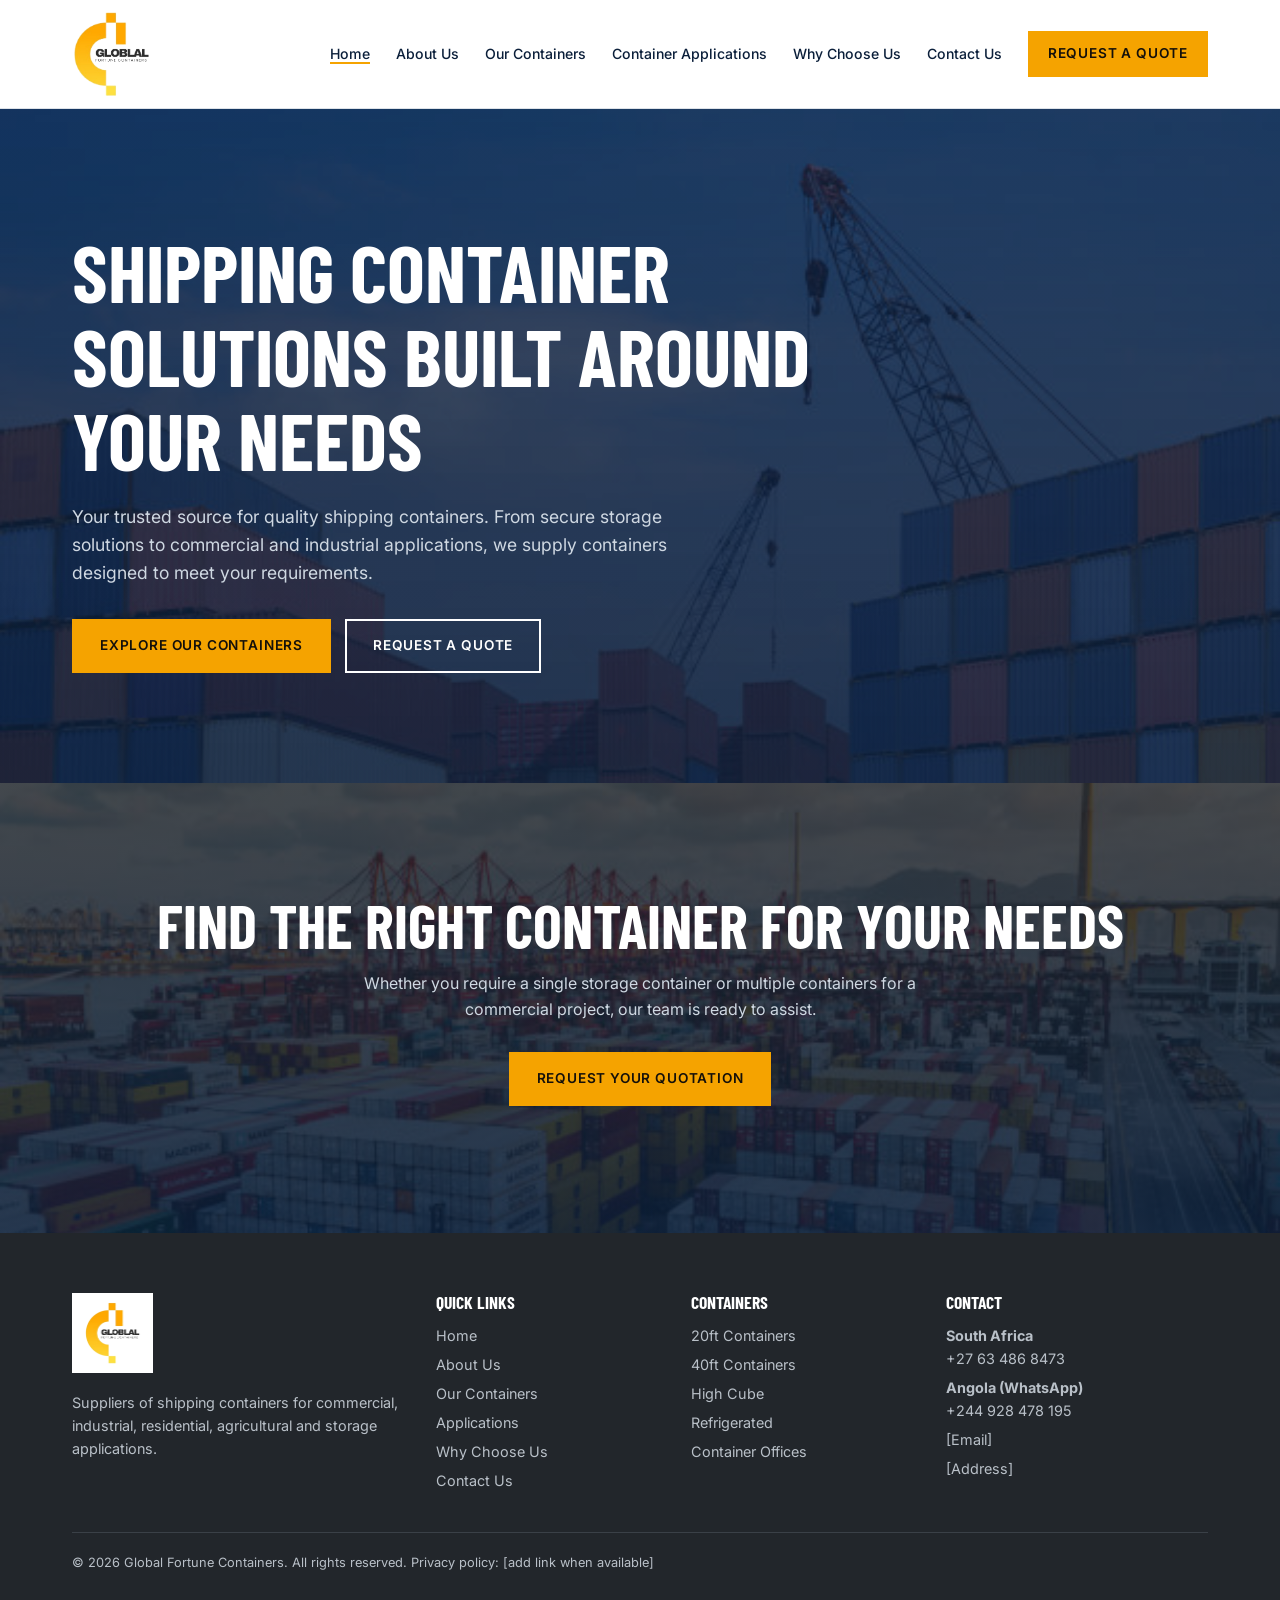
<file: index.html>
<!DOCTYPE html>
<html lang="en">
<head>
<meta charset="utf-8">
<meta name="viewport" content="width=device-width, initial-scale=1, viewport-fit=cover">
<title>Global Fortune Containers | Shipping Containers for Sale | 20ft, 40ft, High Cube &amp; Reefer Suppliers</title>
<meta name="description" content="Global Fortune Containers supplies 20ft, 40ft and high cube shipping containers, refrigerated containers, storage containers and container offices. Request a quote today.">
<link rel="canonical" href="index.html">
<link rel="preconnect" href="https://fonts.googleapis.com">
<link href="https://fonts.googleapis.com/css2?family=Barlow+Condensed:wght@600;700&family=Inter:wght@400;500;600&display=swap" rel="stylesheet">
<link rel="icon" type="image/png" sizes="32x32" href="assets/favicon-32.png">
<link rel="apple-touch-icon" href="assets/apple-touch-icon.png">
<link rel="shortcut icon" href="assets/favicon.ico">
<meta name="theme-color" content="#0b1f3a">
<link rel="stylesheet" href="assets/style.css">
</head>
<body>
<header><div class="wrap nav">
<a class="logo" href="index.html"><img src="assets/logo.png" alt="Global Fortune Containers" width="79" height="88"></a>
<button id="tg" aria-expanded="false" aria-controls="menu">MENU</button>
<nav><ul id="menu">
<li><a href="index.html" aria-current="page">Home</a></li><li><a href="about.html">About Us</a></li><li><a href="containers.html">Our Containers</a></li>
<li><a href="applications.html">Container Applications</a></li><li><a href="why-choose-us.html">Why Choose Us</a></li><li><a href="contact.html">Contact Us</a></li>
<li><a class="btn" href="request-a-quote.html">Request a Quote</a></li></ul></nav>
</div></header>
<main>
<section class="hero" id="home" data-p="home"><div class="wrap">
<h1>Shipping container solutions built around your needs</h1>
<p>Your trusted source for quality shipping containers. From secure storage solutions to commercial and industrial applications, we supply containers designed to meet your requirements.</p>
<div class="btns"><a class="btn" href="containers.html">Explore our containers</a><a class="btn ghost" href="request-a-quote.html">Request a quote</a></div>
</div></section>
<section class="cta" data-p="home"><div class="wrap">
<h2>Find the right container for your needs</h2>
<p>Whether you require a single storage container or multiple containers for a commercial project, our team is ready to assist.</p>
<a class="btn" href="request-a-quote.html">Request your quotation</a>
</div></section>
</main>
<footer><div class="wrap">
<div class="fg">
<div><a class="logo fl" href="index.html"><img src="assets/logo.png" alt="Global Fortune Containers" width="57" height="64"></a><p style="margin-top:12px">Suppliers of shipping containers for commercial, industrial, residential, agricultural and storage applications.</p></div>
<div><h3>Quick links</h3><ul><li><a href="index.html">Home</a></li><li><a href="about.html">About Us</a></li><li><a href="containers.html">Our Containers</a></li><li><a href="applications.html">Applications</a></li><li><a href="why-choose-us.html">Why Choose Us</a></li><li><a href="contact.html">Contact Us</a></li></ul></div>
<div><h3>Containers</h3><ul><li><a href="containers.html">20ft Containers</a></li><li><a href="containers.html">40ft Containers</a></li><li><a href="containers.html">High Cube</a></li><li><a href="containers.html">Refrigerated</a></li><li><a href="containers.html">Container Offices</a></li></ul></div>
<div><h3>Contact</h3><ul><li><b>South Africa</b><br><a href="tel:+27634868473">+27 63 486 8473</a></li><li><b>Angola (WhatsApp)</b><br><a href="https://wa.me/244928478195" target="_blank" rel="noopener noreferrer">+244 928 478 195</a></li><li>[Email]</li><li>[Address]</li></ul></div>
</div>
<div class="copy">&copy; <span id="yr">2026</span> Global Fortune Containers. All rights reserved. Privacy policy: [add link when available]</div>
</div></footer>
<script src="assets/site.js"></script>
</body>
</html>
</file>
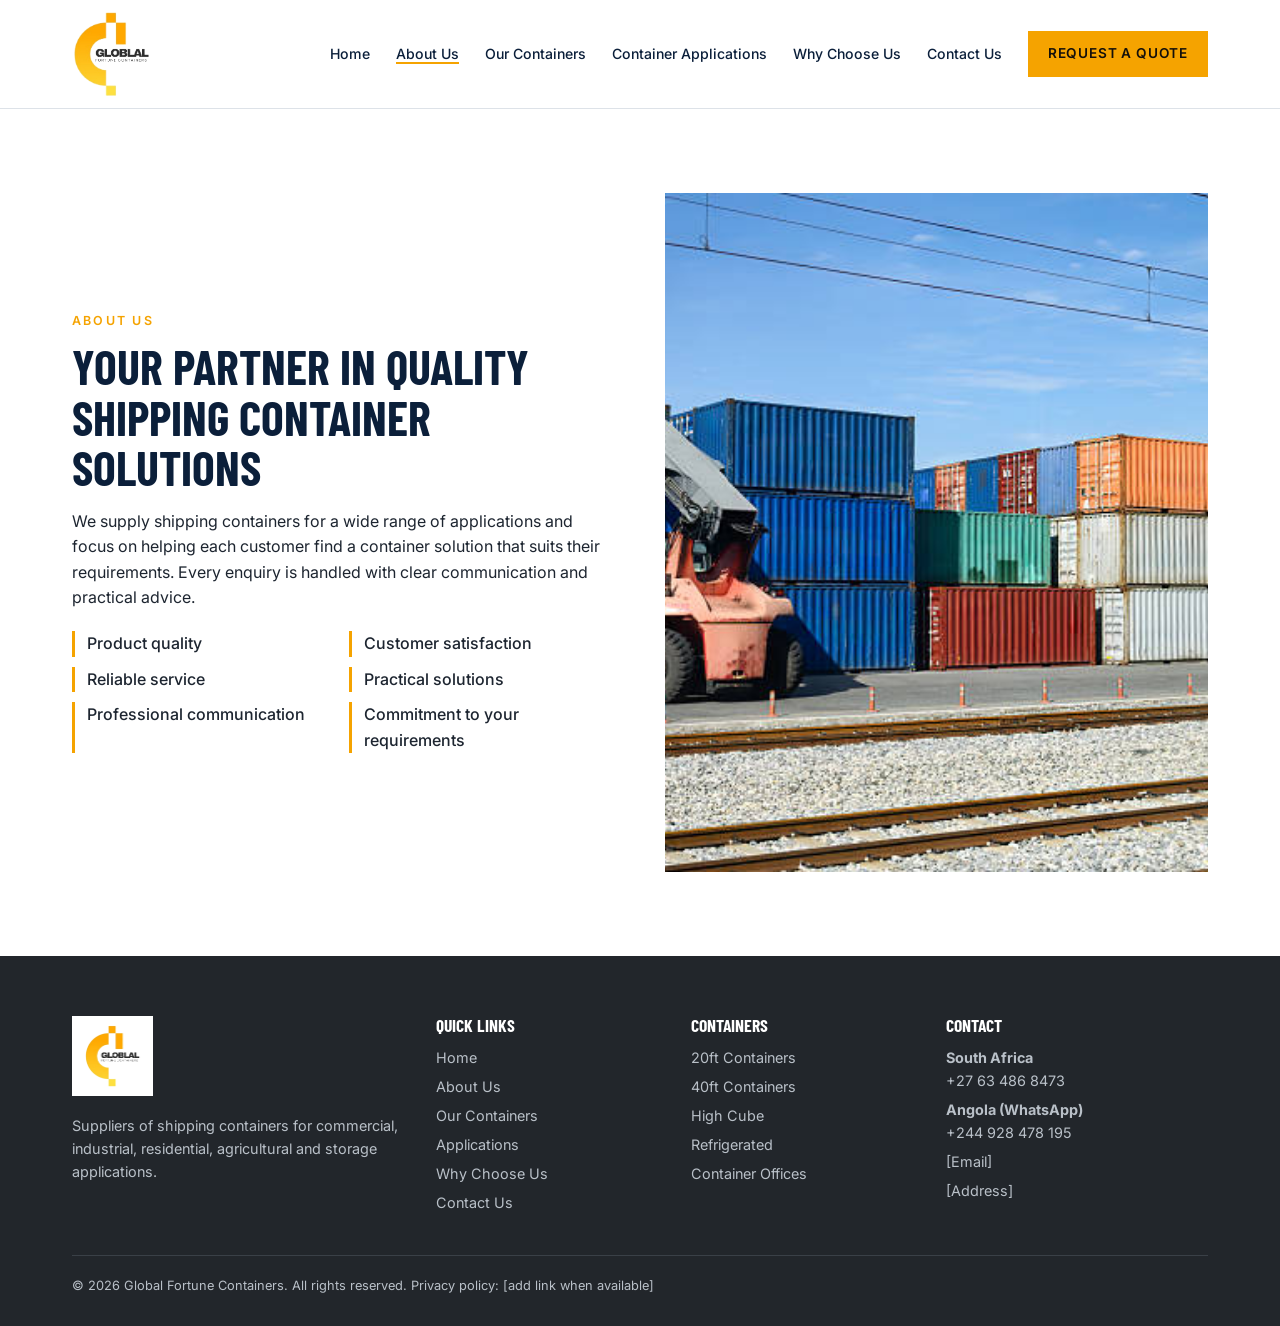
<file: about.html>
<!DOCTYPE html>
<html lang="en">
<head>
<meta charset="utf-8">
<meta name="viewport" content="width=device-width, initial-scale=1, viewport-fit=cover">
<title>About Global Fortune Containers | Shipping Container Suppliers</title>
<meta name="description" content="Learn about Global Fortune Containers, your partner in quality shipping container solutions for commercial, industrial, agricultural and residential use.">
<link rel="canonical" href="about.html">
<link rel="preconnect" href="https://fonts.googleapis.com">
<link href="https://fonts.googleapis.com/css2?family=Barlow+Condensed:wght@600;700&family=Inter:wght@400;500;600&display=swap" rel="stylesheet">
<link rel="icon" type="image/png" sizes="32x32" href="assets/favicon-32.png">
<link rel="apple-touch-icon" href="assets/apple-touch-icon.png">
<link rel="shortcut icon" href="assets/favicon.ico">
<meta name="theme-color" content="#0b1f3a">
<link rel="stylesheet" href="assets/style.css">
</head>
<body>
<header><div class="wrap nav">
<a class="logo" href="index.html"><img src="assets/logo.png" alt="Global Fortune Containers" width="79" height="88"></a>
<button id="tg" aria-expanded="false" aria-controls="menu">MENU</button>
<nav><ul id="menu">
<li><a href="index.html">Home</a></li><li><a href="about.html" aria-current="page">About Us</a></li><li><a href="containers.html">Our Containers</a></li>
<li><a href="applications.html">Container Applications</a></li><li><a href="why-choose-us.html">Why Choose Us</a></li><li><a href="contact.html">Contact Us</a></li>
<li><a class="btn" href="request-a-quote.html">Request a Quote</a></li></ul></nav>
</div></header>
<main>
<section id="about" data-p="about"><div class="wrap about">
<div><div class="eyebrow">About us</div><h2>Your partner in quality shipping container solutions</h2>
<p>We supply shipping containers for a wide range of applications and focus on helping each customer find a container solution that suits their requirements. Every enquiry is handled with clear communication and practical advice.</p>
<ul><li>Product quality</li><li>Customer satisfaction</li><li>Reliable service</li><li>Practical solutions</li><li>Professional communication</li><li>Commitment to your requirements</li></ul></div>
<img class="aimg" src="assets/images/about-containers.jpg" alt="Shipping containers supplied by Global Fortune Containers" loading="lazy">
</div></section>
</main>
<footer><div class="wrap">
<div class="fg">
<div><a class="logo fl" href="index.html"><img src="assets/logo.png" alt="Global Fortune Containers" width="57" height="64"></a><p style="margin-top:12px">Suppliers of shipping containers for commercial, industrial, residential, agricultural and storage applications.</p></div>
<div><h3>Quick links</h3><ul><li><a href="index.html">Home</a></li><li><a href="about.html">About Us</a></li><li><a href="containers.html">Our Containers</a></li><li><a href="applications.html">Applications</a></li><li><a href="why-choose-us.html">Why Choose Us</a></li><li><a href="contact.html">Contact Us</a></li></ul></div>
<div><h3>Containers</h3><ul><li><a href="containers.html">20ft Containers</a></li><li><a href="containers.html">40ft Containers</a></li><li><a href="containers.html">High Cube</a></li><li><a href="containers.html">Refrigerated</a></li><li><a href="containers.html">Container Offices</a></li></ul></div>
<div><h3>Contact</h3><ul><li><b>South Africa</b><br><a href="tel:+27634868473">+27 63 486 8473</a></li><li><b>Angola (WhatsApp)</b><br><a href="https://wa.me/244928478195" target="_blank" rel="noopener noreferrer">+244 928 478 195</a></li><li>[Email]</li><li>[Address]</li></ul></div>
</div>
<div class="copy">&copy; <span id="yr">2026</span> Global Fortune Containers. All rights reserved. Privacy policy: [add link when available]</div>
</div></footer>
<script src="assets/site.js"></script>
</body>
</html>
</file>
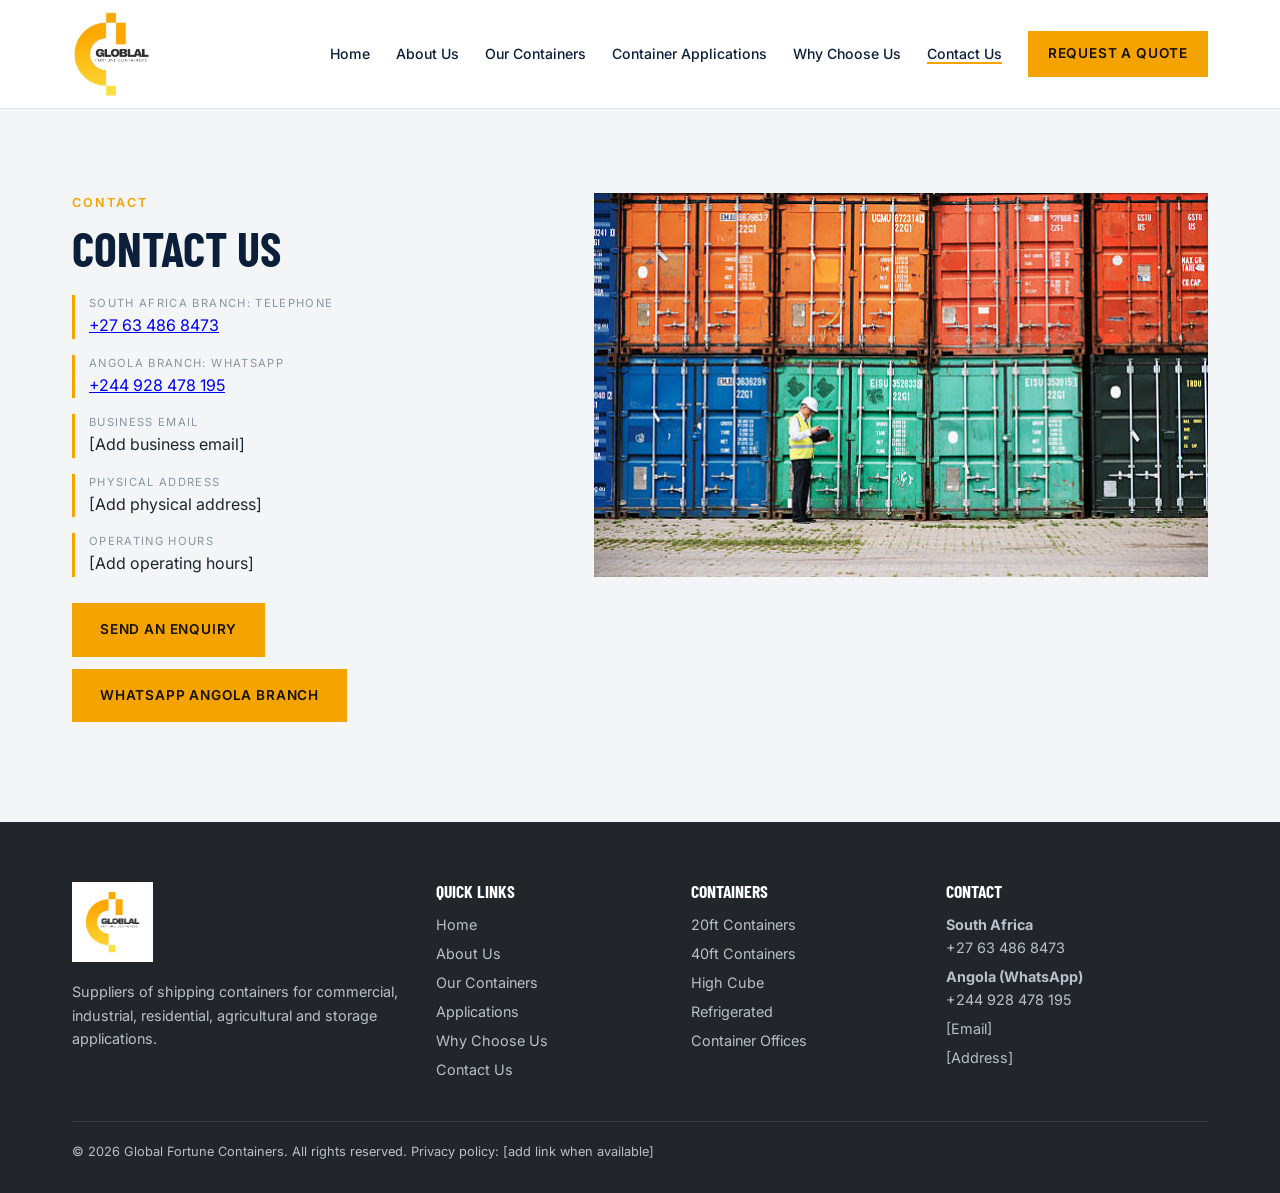
<file: contact.html>
<!DOCTYPE html>
<html lang="en">
<head>
<meta charset="utf-8">
<meta name="viewport" content="width=device-width, initial-scale=1, viewport-fit=cover">
<title>Contact Global Fortune Containers | Shipping Container Suppliers</title>
<meta name="description" content="Contact Global Fortune Containers about shipping containers for sale. Telephone, WhatsApp, email, address and operating hours.">
<link rel="canonical" href="contact.html">
<link rel="preconnect" href="https://fonts.googleapis.com">
<link href="https://fonts.googleapis.com/css2?family=Barlow+Condensed:wght@600;700&family=Inter:wght@400;500;600&display=swap" rel="stylesheet">
<link rel="icon" type="image/png" sizes="32x32" href="assets/favicon-32.png">
<link rel="apple-touch-icon" href="assets/apple-touch-icon.png">
<link rel="shortcut icon" href="assets/favicon.ico">
<meta name="theme-color" content="#0b1f3a">
<link rel="stylesheet" href="assets/style.css">
</head>
<body>
<header><div class="wrap nav">
<a class="logo" href="index.html"><img src="assets/logo.png" alt="Global Fortune Containers" width="79" height="88"></a>
<button id="tg" aria-expanded="false" aria-controls="menu">MENU</button>
<nav><ul id="menu">
<li><a href="index.html">Home</a></li><li><a href="about.html">About Us</a></li><li><a href="containers.html">Our Containers</a></li>
<li><a href="applications.html">Container Applications</a></li><li><a href="why-choose-us.html">Why Choose Us</a></li><li><a href="contact.html" aria-current="page">Contact Us</a></li>
<li><a class="btn" href="request-a-quote.html">Request a Quote</a></li></ul></nav>
</div></header>
<main>
<section class="alt" id="contact" data-p="contact"><div class="wrap contact">
<div><div class="eyebrow">Contact</div><h2>Contact us</h2>
<div class="ci">
<div><small>South Africa branch: telephone</small><a href="tel:+27634868473">+27 63 486 8473</a></div>
<div><small>Angola branch: WhatsApp</small><a href="https://wa.me/244928478195" target="_blank" rel="noopener noreferrer">+244 928 478 195</a></div>
<div><small>Business email</small><span id="em">[Add business email]</span></div>
<div><small>Physical address</small>[Add physical address]</div>
<div><small>Operating hours</small>[Add operating hours]</div></div>
<p style="margin-top:26px;display:flex;gap:12px;flex-wrap:wrap"><a class="btn" href="request-a-quote.html">Send an enquiry</a><a class="btn ghost-dark" href="https://wa.me/244928478195" target="_blank" rel="noopener noreferrer">WhatsApp Angola branch</a></p></div>
<img class="cimg" src="assets/images/contact-yard-entrance.jpg" alt="Container yard entrance" loading="lazy">
</div></section>
</main>
<footer><div class="wrap">
<div class="fg">
<div><a class="logo fl" href="index.html"><img src="assets/logo.png" alt="Global Fortune Containers" width="57" height="64"></a><p style="margin-top:12px">Suppliers of shipping containers for commercial, industrial, residential, agricultural and storage applications.</p></div>
<div><h3>Quick links</h3><ul><li><a href="index.html">Home</a></li><li><a href="about.html">About Us</a></li><li><a href="containers.html">Our Containers</a></li><li><a href="applications.html">Applications</a></li><li><a href="why-choose-us.html">Why Choose Us</a></li><li><a href="contact.html">Contact Us</a></li></ul></div>
<div><h3>Containers</h3><ul><li><a href="containers.html">20ft Containers</a></li><li><a href="containers.html">40ft Containers</a></li><li><a href="containers.html">High Cube</a></li><li><a href="containers.html">Refrigerated</a></li><li><a href="containers.html">Container Offices</a></li></ul></div>
<div><h3>Contact</h3><ul><li><b>South Africa</b><br><a href="tel:+27634868473">+27 63 486 8473</a></li><li><b>Angola (WhatsApp)</b><br><a href="https://wa.me/244928478195" target="_blank" rel="noopener noreferrer">+244 928 478 195</a></li><li>[Email]</li><li>[Address]</li></ul></div>
</div>
<div class="copy">&copy; <span id="yr">2026</span> Global Fortune Containers. All rights reserved. Privacy policy: [add link when available]</div>
</div></footer>
<script src="assets/site.js"></script>
</body>
</html>
</file>
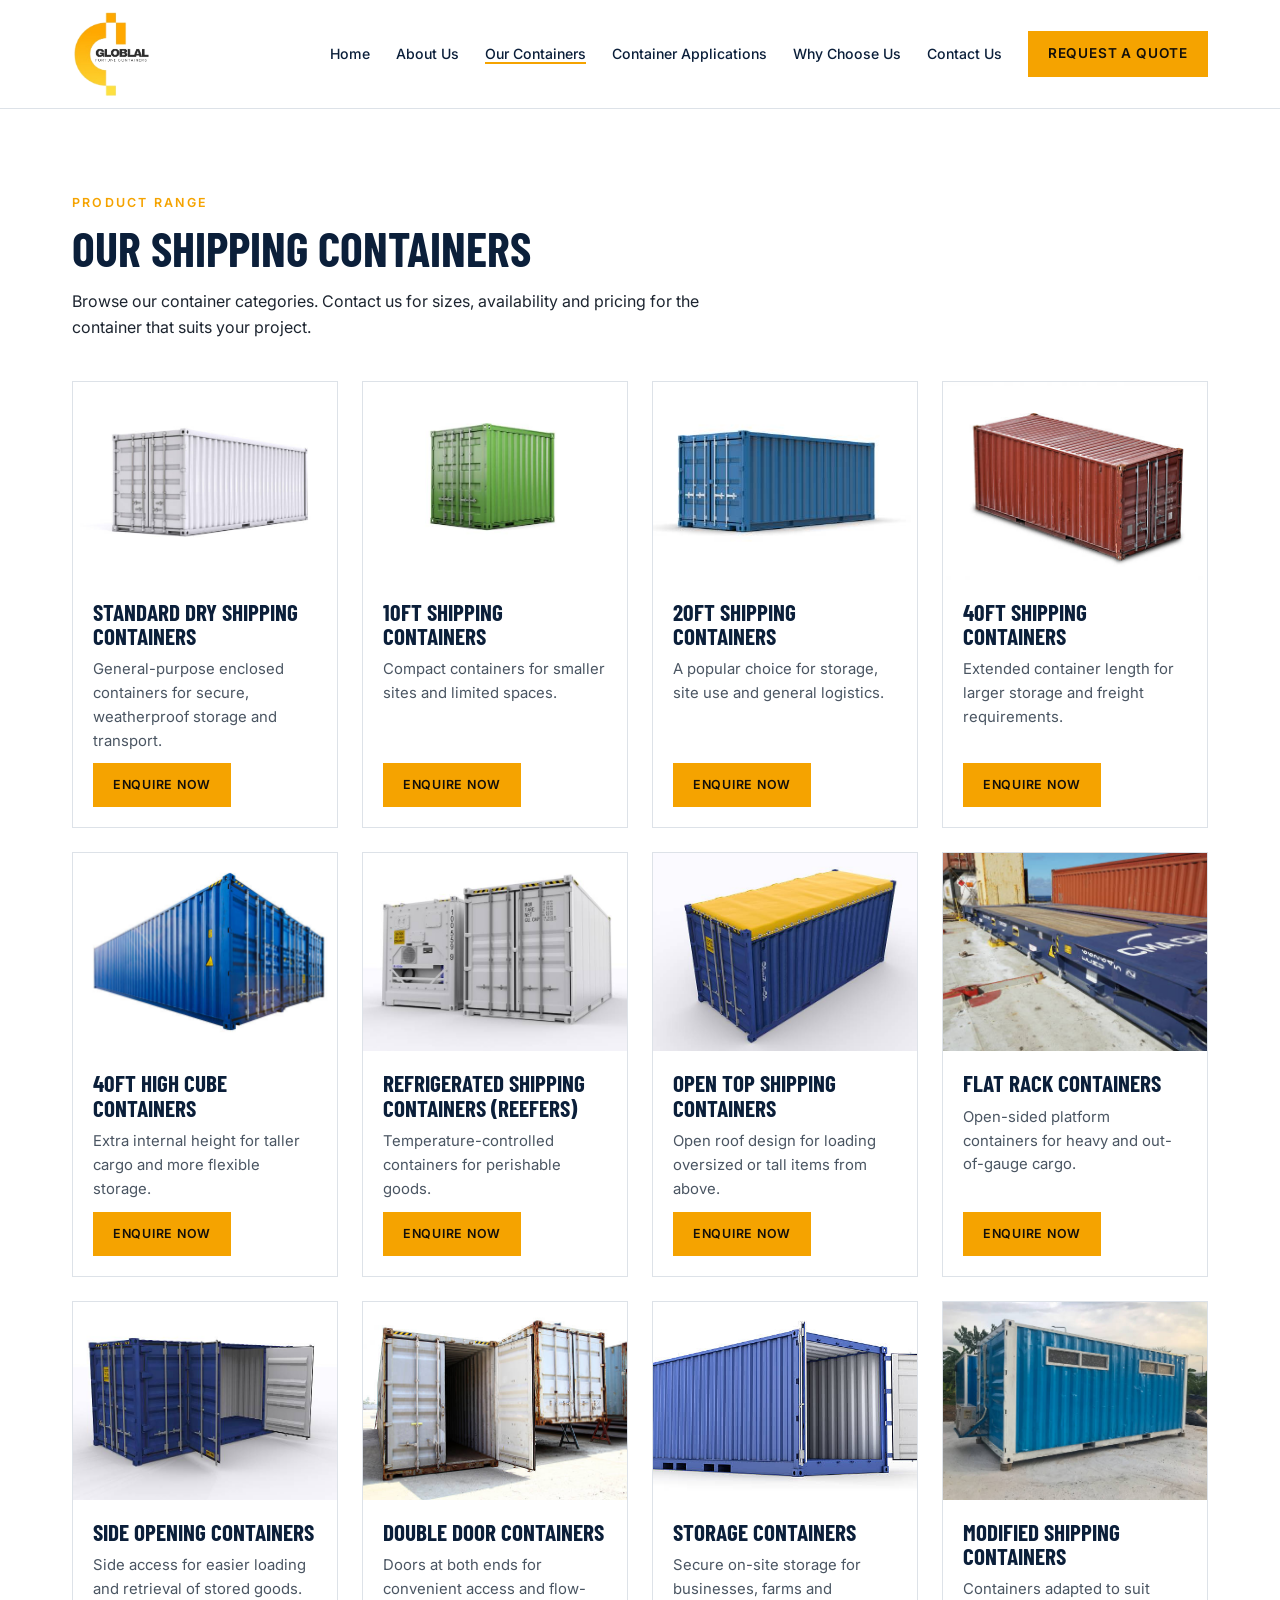
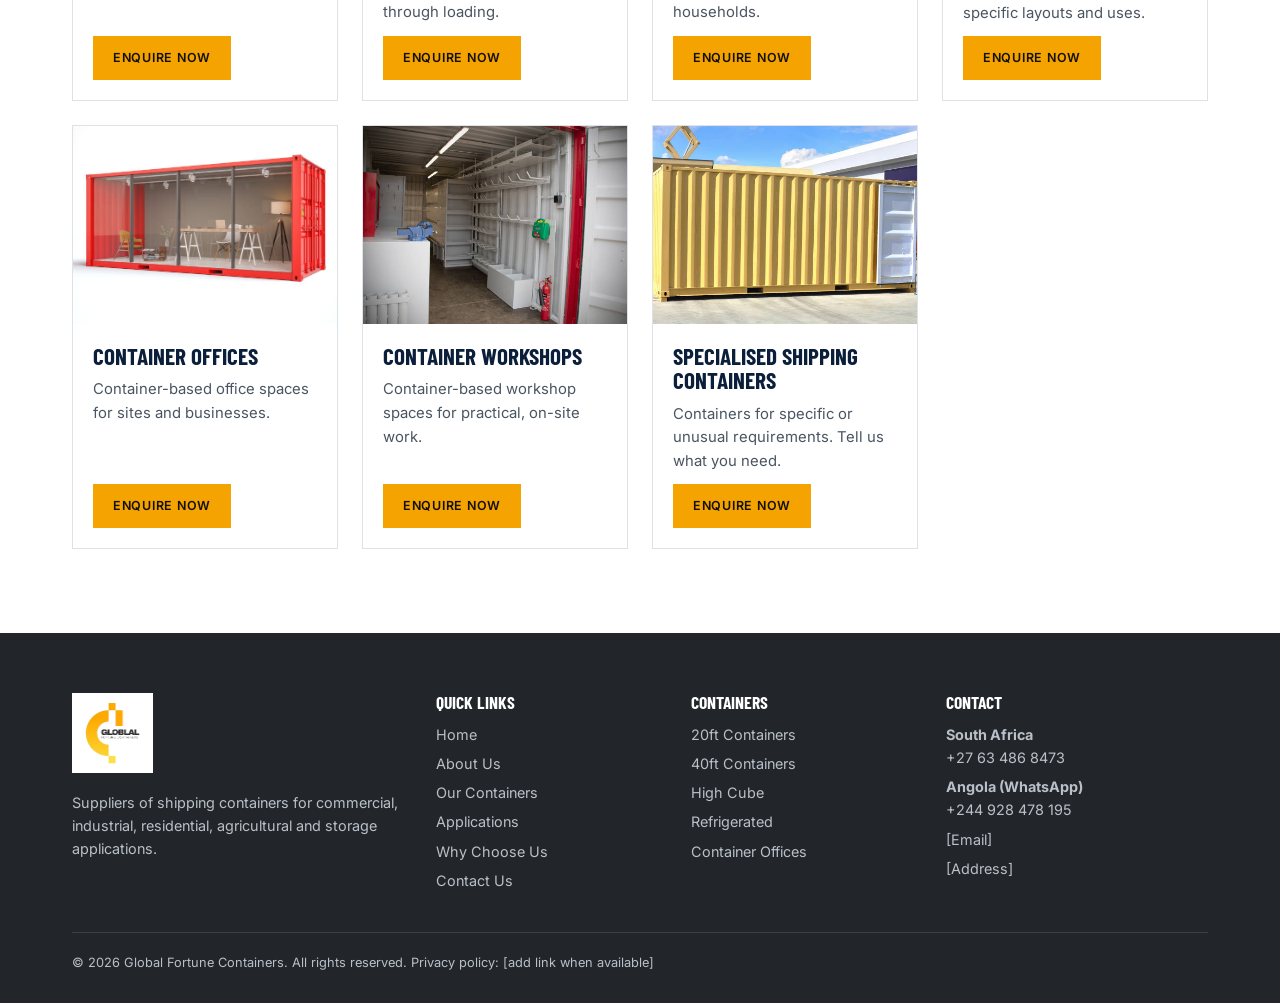
<file: containers.html>
<!DOCTYPE html>
<html lang="en">
<head>
<meta charset="utf-8">
<meta name="viewport" content="width=device-width, initial-scale=1, viewport-fit=cover">
<title>Shipping Containers for Sale | 20ft, 40ft, High Cube, Reefer | Global Fortune Containers</title>
<meta name="description" content="Browse 20ft, 40ft and high cube shipping containers, refrigerated containers, storage containers, container offices and modified containers.">
<link rel="canonical" href="containers.html">
<link rel="preconnect" href="https://fonts.googleapis.com">
<link href="https://fonts.googleapis.com/css2?family=Barlow+Condensed:wght@600;700&family=Inter:wght@400;500;600&display=swap" rel="stylesheet">
<link rel="icon" type="image/png" sizes="32x32" href="assets/favicon-32.png">
<link rel="apple-touch-icon" href="assets/apple-touch-icon.png">
<link rel="shortcut icon" href="assets/favicon.ico">
<meta name="theme-color" content="#0b1f3a">
<link rel="stylesheet" href="assets/style.css">
</head>
<body>
<header><div class="wrap nav">
<a class="logo" href="index.html"><img src="assets/logo.png" alt="Global Fortune Containers" width="79" height="88"></a>
<button id="tg" aria-expanded="false" aria-controls="menu">MENU</button>
<nav><ul id="menu">
<li><a href="index.html">Home</a></li><li><a href="about.html">About Us</a></li><li><a href="containers.html" aria-current="page">Our Containers</a></li>
<li><a href="applications.html">Container Applications</a></li><li><a href="why-choose-us.html">Why Choose Us</a></li><li><a href="contact.html">Contact Us</a></li>
<li><a class="btn" href="request-a-quote.html">Request a Quote</a></li></ul></nav>
</div></header>
<main>
<section id="containers" data-p="containers"><div class="wrap">
<div class="eyebrow">Product range</div><h2>Our shipping containers</h2>
<p style="max-width:680px">Browse our container categories. Contact us for sizes, availability and pricing for the container that suits your project.</p>
<div class="grid" id="products"></div>
</div></section>
</main>
<footer><div class="wrap">
<div class="fg">
<div><a class="logo fl" href="index.html"><img src="assets/logo.png" alt="Global Fortune Containers" width="57" height="64"></a><p style="margin-top:12px">Suppliers of shipping containers for commercial, industrial, residential, agricultural and storage applications.</p></div>
<div><h3>Quick links</h3><ul><li><a href="index.html">Home</a></li><li><a href="about.html">About Us</a></li><li><a href="containers.html">Our Containers</a></li><li><a href="applications.html">Applications</a></li><li><a href="why-choose-us.html">Why Choose Us</a></li><li><a href="contact.html">Contact Us</a></li></ul></div>
<div><h3>Containers</h3><ul><li><a href="containers.html">20ft Containers</a></li><li><a href="containers.html">40ft Containers</a></li><li><a href="containers.html">High Cube</a></li><li><a href="containers.html">Refrigerated</a></li><li><a href="containers.html">Container Offices</a></li></ul></div>
<div><h3>Contact</h3><ul><li><b>South Africa</b><br><a href="tel:+27634868473">+27 63 486 8473</a></li><li><b>Angola (WhatsApp)</b><br><a href="https://wa.me/244928478195" target="_blank" rel="noopener noreferrer">+244 928 478 195</a></li><li>[Email]</li><li>[Address]</li></ul></div>
</div>
<div class="copy">&copy; <span id="yr">2026</span> Global Fortune Containers. All rights reserved. Privacy policy: [add link when available]</div>
</div></footer>
<script src="assets/site.js"></script>
</body>
</html>
</file>
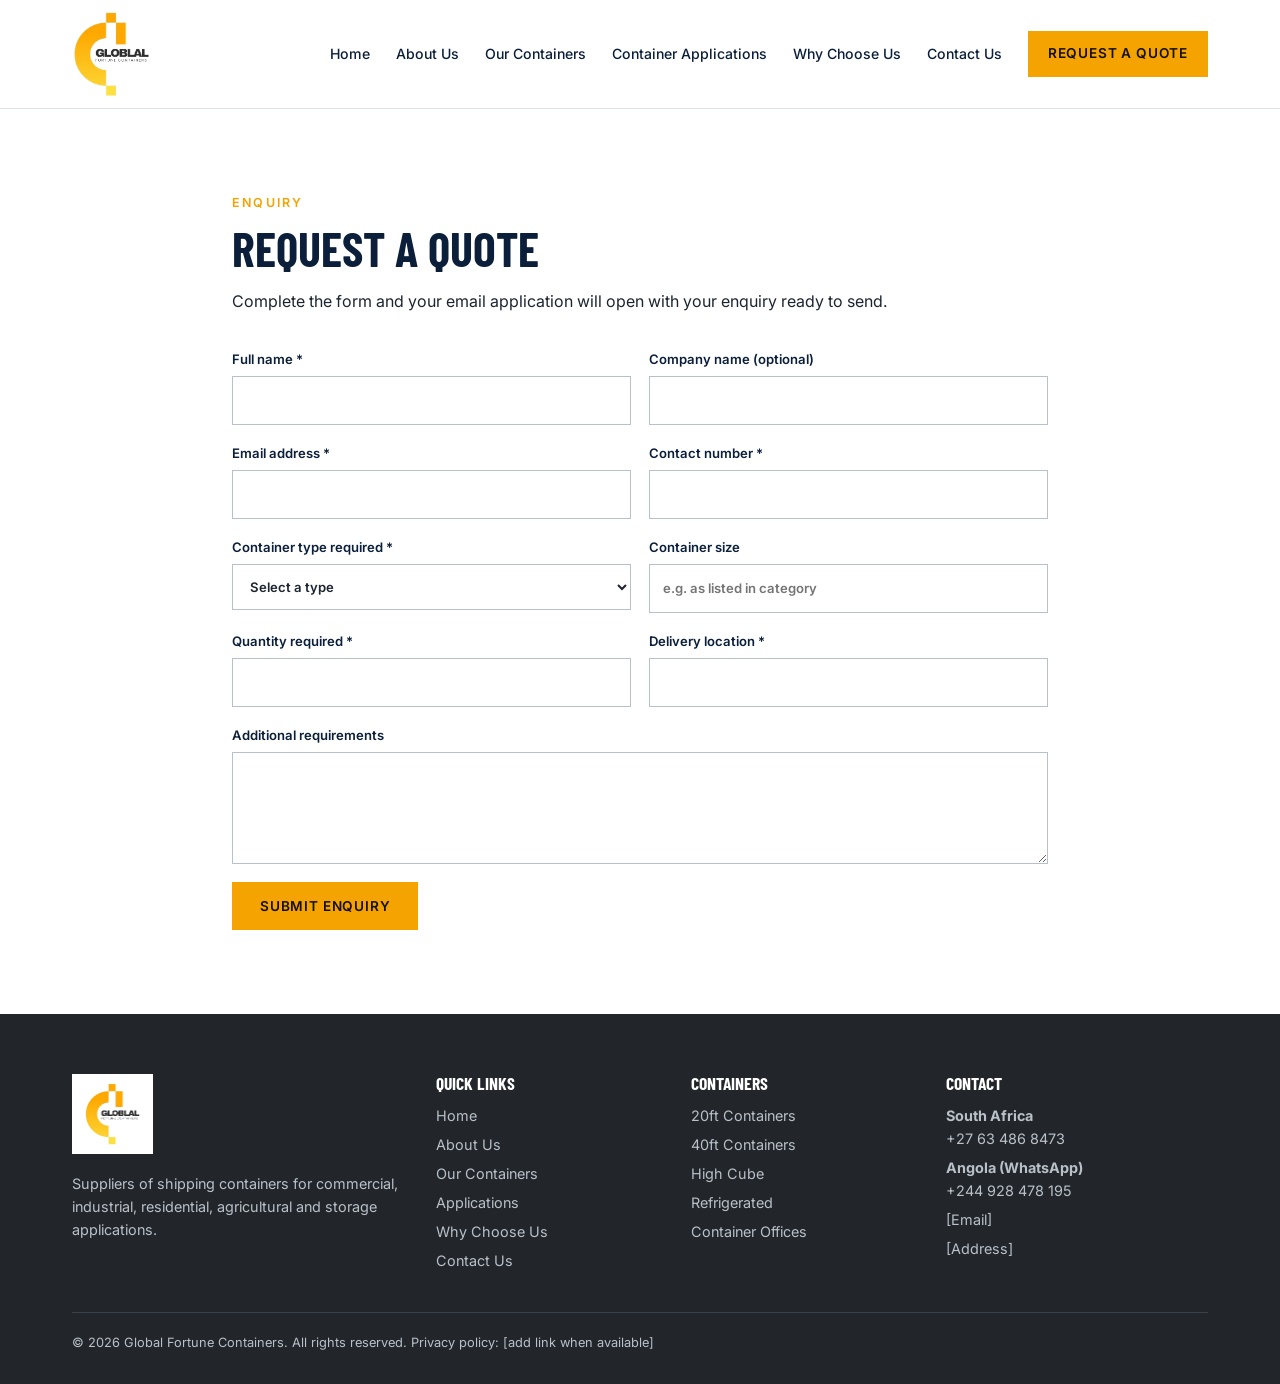
<file: request-a-quote.html>
<!DOCTYPE html>
<html lang="en">
<head>
<meta charset="utf-8">
<meta name="viewport" content="width=device-width, initial-scale=1, viewport-fit=cover">
<title>Request a Quote | Shipping Containers | Global Fortune Containers</title>
<meta name="description" content="Request a quotation for shipping containers. Tell us the type, size, quantity and delivery location you need.">
<link rel="canonical" href="request-a-quote.html">
<link rel="preconnect" href="https://fonts.googleapis.com">
<link href="https://fonts.googleapis.com/css2?family=Barlow+Condensed:wght@600;700&family=Inter:wght@400;500;600&display=swap" rel="stylesheet">
<link rel="icon" type="image/png" sizes="32x32" href="assets/favicon-32.png">
<link rel="apple-touch-icon" href="assets/apple-touch-icon.png">
<link rel="shortcut icon" href="assets/favicon.ico">
<meta name="theme-color" content="#0b1f3a">
<link rel="stylesheet" href="assets/style.css">
</head>
<body>
<header><div class="wrap nav">
<a class="logo" href="index.html"><img src="assets/logo.png" alt="Global Fortune Containers" width="79" height="88"></a>
<button id="tg" aria-expanded="false" aria-controls="menu">MENU</button>
<nav><ul id="menu">
<li><a href="index.html">Home</a></li><li><a href="about.html">About Us</a></li><li><a href="containers.html">Our Containers</a></li>
<li><a href="applications.html">Container Applications</a></li><li><a href="why-choose-us.html">Why Choose Us</a></li><li><a href="contact.html">Contact Us</a></li>
<li><a class="btn" href="request-a-quote.html">Request a Quote</a></li></ul></nav>
</div></header>
<main>
<section id="enquiry" data-p="quote"><div class="wrap" style="max-width:860px">
<div class="eyebrow">Enquiry</div><h2>Request a quote</h2>
<p>Complete the form and your email application will open with your enquiry ready to send.</p>
<form id="f" novalidate>
<label>Full name *<input name="Full Name" required autocomplete="name"></label>
<label>Company name (optional)<input name="Company" autocomplete="organization"></label>
<label>Email address *<input name="Email" type="email" required autocomplete="email"></label>
<label>Contact number *<input name="Phone" type="tel" required autocomplete="tel"></label>
<label>Container type required *<select name="Container Type" id="ct" required><option value="">Select a type</option></select></label>
<label>Container size<input name="Size" placeholder="e.g. as listed in category"></label>
<label>Quantity required *<input name="Quantity" type="number" min="1" required></label>
<label>Delivery location *<input name="Delivery Location" required></label>
<label class="full">Additional requirements<textarea name="Notes" rows="4"></textarea></label>
<div id="msg" role="status"></div>
<div class="full"><button class="btn" type="submit">Submit enquiry</button></div>
</form>
</div></section>
</main>
<footer><div class="wrap">
<div class="fg">
<div><a class="logo fl" href="index.html"><img src="assets/logo.png" alt="Global Fortune Containers" width="57" height="64"></a><p style="margin-top:12px">Suppliers of shipping containers for commercial, industrial, residential, agricultural and storage applications.</p></div>
<div><h3>Quick links</h3><ul><li><a href="index.html">Home</a></li><li><a href="about.html">About Us</a></li><li><a href="containers.html">Our Containers</a></li><li><a href="applications.html">Applications</a></li><li><a href="why-choose-us.html">Why Choose Us</a></li><li><a href="contact.html">Contact Us</a></li></ul></div>
<div><h3>Containers</h3><ul><li><a href="containers.html">20ft Containers</a></li><li><a href="containers.html">40ft Containers</a></li><li><a href="containers.html">High Cube</a></li><li><a href="containers.html">Refrigerated</a></li><li><a href="containers.html">Container Offices</a></li></ul></div>
<div><h3>Contact</h3><ul><li><b>South Africa</b><br><a href="tel:+27634868473">+27 63 486 8473</a></li><li><b>Angola (WhatsApp)</b><br><a href="https://wa.me/244928478195" target="_blank" rel="noopener noreferrer">+244 928 478 195</a></li><li>[Email]</li><li>[Address]</li></ul></div>
</div>
<div class="copy">&copy; <span id="yr">2026</span> Global Fortune Containers. All rights reserved. Privacy policy: [add link when available]</div>
</div></footer>
<script src="assets/site.js"></script>
</body>
</html>
</file>
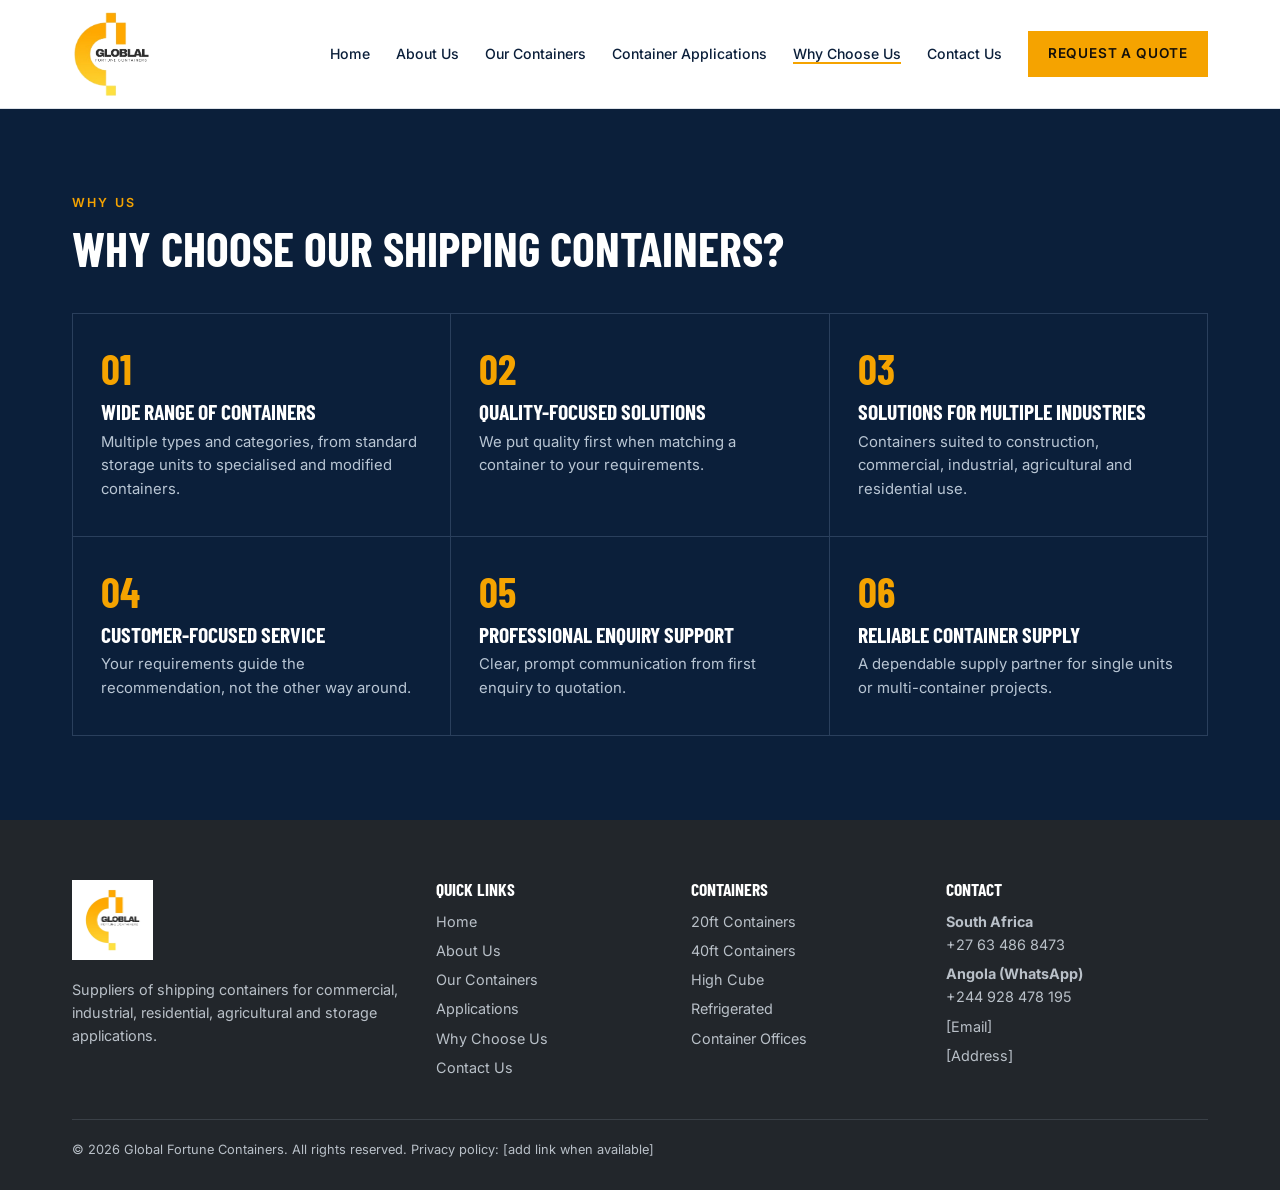
<file: why-choose-us.html>
<!DOCTYPE html>
<html lang="en">
<head>
<meta charset="utf-8">
<meta name="viewport" content="width=device-width, initial-scale=1, viewport-fit=cover">
<title>Why Choose Global Fortune Containers | Shipping Container Suppliers</title>
<meta name="description" content="Six reasons to choose Global Fortune Containers for your shipping container requirements.">
<link rel="canonical" href="why-choose-us.html">
<link rel="preconnect" href="https://fonts.googleapis.com">
<link href="https://fonts.googleapis.com/css2?family=Barlow+Condensed:wght@600;700&family=Inter:wght@400;500;600&display=swap" rel="stylesheet">
<link rel="icon" type="image/png" sizes="32x32" href="assets/favicon-32.png">
<link rel="apple-touch-icon" href="assets/apple-touch-icon.png">
<link rel="shortcut icon" href="assets/favicon.ico">
<meta name="theme-color" content="#0b1f3a">
<link rel="stylesheet" href="assets/style.css">
</head>
<body>
<header><div class="wrap nav">
<a class="logo" href="index.html"><img src="assets/logo.png" alt="Global Fortune Containers" width="79" height="88"></a>
<button id="tg" aria-expanded="false" aria-controls="menu">MENU</button>
<nav><ul id="menu">
<li><a href="index.html">Home</a></li><li><a href="about.html">About Us</a></li><li><a href="containers.html">Our Containers</a></li>
<li><a href="applications.html">Container Applications</a></li><li><a href="why-choose-us.html" aria-current="page">Why Choose Us</a></li><li><a href="contact.html">Contact Us</a></li>
<li><a class="btn" href="request-a-quote.html">Request a Quote</a></li></ul></nav>
</div></header>
<main>
<section class="dark" id="why" data-p="why"><div class="wrap">
<div class="eyebrow">Why us</div><h2>Why choose our shipping containers?</h2>
<div class="why">
<div><b>01</b><h3>Wide range of containers</h3><p>Multiple types and categories, from standard storage units to specialised and modified containers.</p></div>
<div><b>02</b><h3>Quality-focused solutions</h3><p>We put quality first when matching a container to your requirements.</p></div>
<div><b>03</b><h3>Solutions for multiple industries</h3><p>Containers suited to construction, commercial, industrial, agricultural and residential use.</p></div>
<div><b>04</b><h3>Customer-focused service</h3><p>Your requirements guide the recommendation, not the other way around.</p></div>
<div><b>05</b><h3>Professional enquiry support</h3><p>Clear, prompt communication from first enquiry to quotation.</p></div>
<div><b>06</b><h3>Reliable container supply</h3><p>A dependable supply partner for single units or multi-container projects.</p></div>
</div></div></section>
</main>
<footer><div class="wrap">
<div class="fg">
<div><a class="logo fl" href="index.html"><img src="assets/logo.png" alt="Global Fortune Containers" width="57" height="64"></a><p style="margin-top:12px">Suppliers of shipping containers for commercial, industrial, residential, agricultural and storage applications.</p></div>
<div><h3>Quick links</h3><ul><li><a href="index.html">Home</a></li><li><a href="about.html">About Us</a></li><li><a href="containers.html">Our Containers</a></li><li><a href="applications.html">Applications</a></li><li><a href="why-choose-us.html">Why Choose Us</a></li><li><a href="contact.html">Contact Us</a></li></ul></div>
<div><h3>Containers</h3><ul><li><a href="containers.html">20ft Containers</a></li><li><a href="containers.html">40ft Containers</a></li><li><a href="containers.html">High Cube</a></li><li><a href="containers.html">Refrigerated</a></li><li><a href="containers.html">Container Offices</a></li></ul></div>
<div><h3>Contact</h3><ul><li><b>South Africa</b><br><a href="tel:+27634868473">+27 63 486 8473</a></li><li><b>Angola (WhatsApp)</b><br><a href="https://wa.me/244928478195" target="_blank" rel="noopener noreferrer">+244 928 478 195</a></li><li>[Email]</li><li>[Address]</li></ul></div>
</div>
<div class="copy">&copy; <span id="yr">2026</span> Global Fortune Containers. All rights reserved. Privacy policy: [add link when available]</div>
</div></footer>
<script src="assets/site.js"></script>
</body>
</html>
</file>
<file: assets/style.css>
:root{--navy:#0b1f3a;--graphite:#22262b;--steel:#8a94a0;--light:#f3f5f7;--white:#fff;--accent:#f5a300;--text:#1d2530;
box-sizing:border-box;padding-top:env(safe-area-inset-top,0px);padding-bottom:env(safe-area-inset-bottom,0px)}
html{scroll-behavior:smooth;scroll-padding-top:120px}
*,*::before,*::after{box-sizing:inherit}
body{margin:0;font-family:Inter,Arial,sans-serif;color:var(--text);background:var(--white);line-height:1.6}
h1,h2,h3{font-family:'Barlow Condensed','Arial Narrow',Arial,sans-serif;text-transform:uppercase;line-height:1.05;margin:0}
.wrap{max-width:1180px;margin:0 auto;padding:0 22px}
section{padding:84px 0}
h2{font-size:clamp(2rem,4.5vw,3rem);color:var(--navy);margin-bottom:14px}
.eyebrow{font-size:.78rem;letter-spacing:.18em;text-transform:uppercase;color:var(--accent);font-weight:600;margin-bottom:10px}
.btn{display:inline-block;background:var(--accent);color:#14100a;font-weight:600;letter-spacing:.06em;text-transform:uppercase;font-size:.85rem;padding:14px 26px;border:2px solid var(--accent);text-decoration:none;cursor:pointer;font-family:inherit;transition:background .2s,color .2s}
.btn:hover{background:transparent;color:var(--accent)}
.btn.ghost{background:transparent;color:#fff;border-color:#fff}.btn.ghost:hover{background:#fff;color:var(--navy)}
header{position:sticky;top:0;z-index:20;background:#fff;border-bottom:1px solid #dde2e8;padding-top:env(safe-area-inset-top,0px)}
.nav{display:flex;align-items:center;justify-content:space-between;height:108px}
.logo{font-family:'Barlow Condensed',sans-serif;color:#fff;font-size:1.5rem;font-weight:700;letter-spacing:.08em;text-decoration:none;text-transform:uppercase}
.logo span{color:var(--accent)}
nav ul{display:flex;gap:26px;list-style:none;margin:0;padding:0;align-items:center}
nav a{color:var(--navy);text-decoration:none;font-size:.88rem;font-weight:500}nav a:hover{color:#b87400}
nav a.btn{color:#14100a;padding:10px 18px}nav a.btn:hover{color:var(--accent)}
#tg{display:none;background:none;border:1px solid var(--navy);color:var(--navy);padding:9px 14px;font:inherit;font-size:.8rem;letter-spacing:.1em}
.hero{position:relative;background:linear-gradient(rgba(11,31,58,.78),rgba(11,31,58,.88)),url(images/hero-container-yard.jpg) center/cover no-repeat,var(--graphite);color:#fff;padding:120px 0 110px;overflow:hidden}
.hero::after{content:"";position:absolute;right:-40px;top:0;bottom:0;width:46%;opacity:.14;background:repeating-linear-gradient(90deg,#fff 0 3px,transparent 3px 22px)}
.hero .wrap{position:relative;z-index:1}
.hero h1{font-size:clamp(2.6rem,7vw,5rem);max-width:820px}
.hero p{max-width:620px;font-size:1.1rem;color:#cfd8e2;margin:22px 0 32px}
.hero .btns{display:flex;gap:14px;flex-wrap:wrap}
.slot-note{font-size:.75rem;color:#9fb0c3;margin-top:28px}
.grid{display:grid;gap:24px;grid-template-columns:repeat(auto-fill,minmax(260px,1fr));margin-top:40px}
.card{border:1px solid #dde2e8;background:#fff;display:flex;flex-direction:column;transition:transform .2s,box-shadow .2s}
.card:hover{transform:translateY(-4px);box-shadow:0 12px 28px rgba(11,31,58,.14)}
.ph{aspect-ratio:4/3;position:relative;display:flex;align-items:flex-end;padding:12px;color:#fff;font-size:.72rem;letter-spacing:.08em;text-transform:uppercase;
background:repeating-linear-gradient(90deg,rgba(0,0,0,.18) 0 4px,transparent 4px 18px),var(--c,#2c4a6e)}
.ph span{background:rgba(0,0,0,.55);padding:4px 8px}
.card .body{padding:20px;display:flex;flex-direction:column;gap:10px;flex:1}
.card h3{font-size:1.45rem;color:var(--navy)}
.card p{margin:0;font-size:.93rem;color:#4a5562;flex:1}
.card .btn{align-self:flex-start;padding:10px 18px;font-size:.78rem}
.alt{background:var(--light)}
.apps .card .ph{aspect-ratio:16/9}
.about{display:grid;gap:50px;grid-template-columns:1fr 1fr;align-items:center}
.about ul{list-style:none;padding:0;margin:20px 0 0;display:grid;grid-template-columns:1fr 1fr;gap:10px}
.about li{border-left:3px solid var(--accent);padding-left:12px;font-weight:500}
.about .ph{aspect-ratio:4/5}
.dark{background:var(--navy);color:#fff}.dark h2{color:#fff}
.why{display:grid;gap:1px;grid-template-columns:repeat(auto-fit,minmax(300px,1fr));background:#2a3f5c;margin-top:40px;border:1px solid #2a3f5c}
.why div{background:var(--navy);padding:34px 28px}
.why b{font-family:'Barlow Condensed',sans-serif;font-size:2.6rem;color:var(--accent);display:block;line-height:1}
.why h3{font-size:1.35rem;margin:10px 0 8px}.why p{margin:0;color:#b9c6d4;font-size:.93rem}
.cta{background:linear-gradient(rgba(34,38,43,.82),rgba(11,31,58,.88)),url(images/cta-stacked-containers.jpg) center/cover no-repeat,var(--graphite);color:#fff;text-align:center;padding:110px 0}
.cta h2{color:#fff;font-size:clamp(2.2rem,5.5vw,3.8rem)}.cta p{max-width:620px;margin:0 auto 30px;color:#cfd8e2}
form{display:grid;grid-template-columns:1fr 1fr;gap:18px;margin-top:34px}
label{font-size:.82rem;font-weight:600;display:flex;flex-direction:column;gap:6px;color:var(--navy)}
input,select,textarea{font:inherit;padding:13px;border:1px solid #b8c0ca;background:#fff;color:var(--text);border-radius:0;width:100%}
input:focus,select:focus,textarea:focus{outline:2px solid var(--accent);border-color:var(--accent)}
.full{grid-column:1/-1}
#msg{grid-column:1/-1;padding:14px;display:none;font-size:.92rem}
#msg.ok{display:block;background:#e6f2ea;color:#1c5a33}#msg.err{display:block;background:#fbeaea;color:#8a2424}
.contact{display:grid;gap:50px;grid-template-columns:1fr 1.3fr}
.ci{margin-top:22px;display:grid;gap:16px}.ci div{border-left:3px solid var(--accent);padding-left:14px}
.ci small{display:block;color:var(--steel);text-transform:uppercase;letter-spacing:.12em;font-size:.7rem}
footer{background:var(--graphite);color:#b9c0c8;padding:60px 0 30px;font-size:.9rem}
.fg{display:grid;gap:36px;grid-template-columns:1.5fr 1fr 1fr 1.2fr}
footer h3{color:#fff;font-size:1.1rem;margin-bottom:12px}
footer ul{list-style:none;margin:0;padding:0;display:grid;gap:6px}footer a{color:#b9c0c8;text-decoration:none}footer a:hover{color:#fff}
.copy{border-top:1px solid #3a4047;margin-top:40px;padding-top:20px;font-size:.8rem}
@media(max-width:900px){
#tg{display:block}nav ul{display:none;position:absolute;left:0;right:0;top:100%;background:#fff;border-bottom:1px solid #dde2e8;flex-direction:column;align-items:stretch;padding:12px 22px 22px;gap:0}
nav ul.open{display:flex}nav li a{display:block;padding:14px 0;border-bottom:1px solid #e3e7ec}nav a.btn{text-align:center;margin-top:14px;border-bottom:2px solid var(--accent)}
.about,.contact,.fg{grid-template-columns:1fr}form{grid-template-columns:1fr}section{padding:60px 0}.hero{padding:80px 0}}
main>section{min-height:50vh}nav a[aria-current=page]{color:var(--navy);box-shadow:0 2px 0 var(--accent)}
@media(prefers-reduced-motion:reduce){*{transition:none!important;scroll-behavior:auto!important}}
.pimg{display:block;width:100%;aspect-ratio:4/3;object-fit:cover;background:#2c4a6e}.apps .card .pimg{aspect-ratio:16/9}.cimg{display:block;width:100%;aspect-ratio:16/10;object-fit:cover;background:#3a4654}.hero::after{display:none}
.aimg{display:block;width:100%;aspect-ratio:4/5;object-fit:cover;background:#33414f}
.logo{display:inline-flex;align-items:center;gap:10px}.logo img{display:block;width:auto;max-width:100%}.fl{background:#fff;padding:8px 12px;display:inline-block}
@media(max-width:900px){.nav{height:80px}.nav .logo img{height:64px;width:auto}}
</file>
